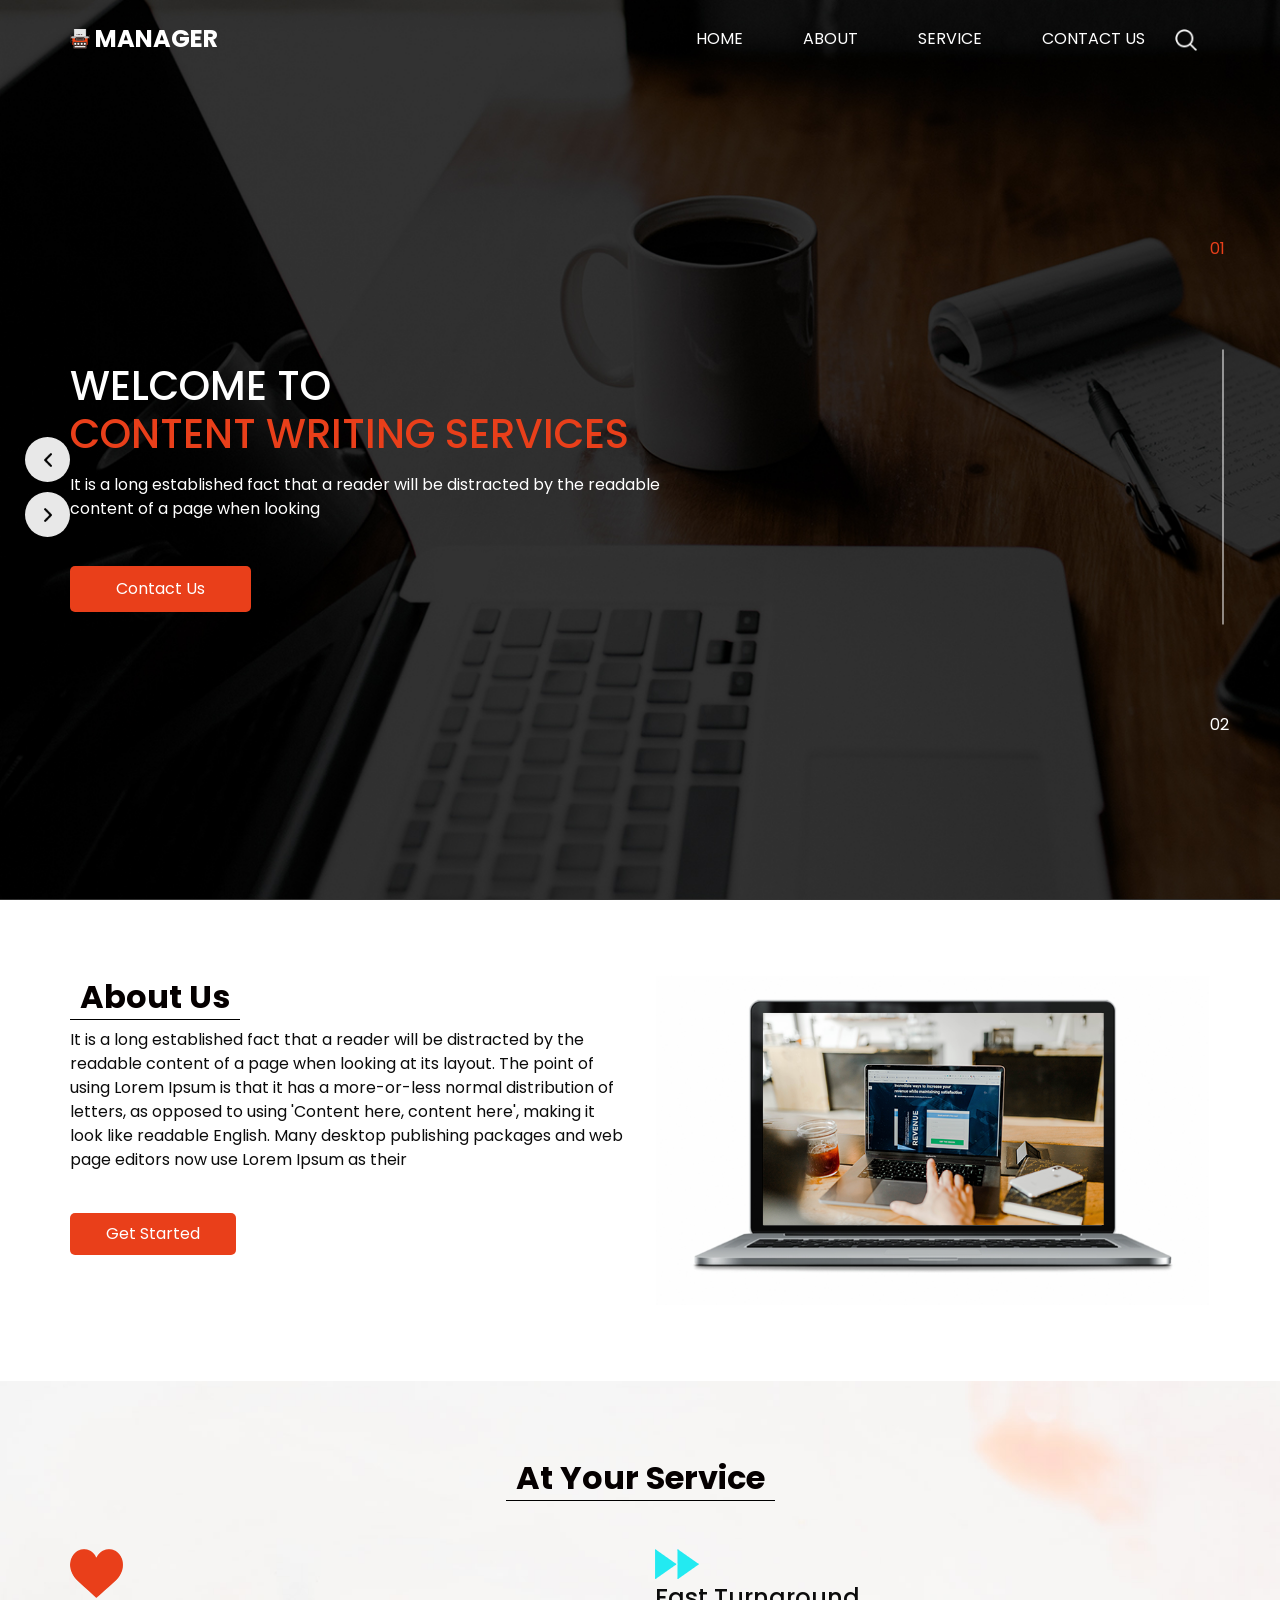
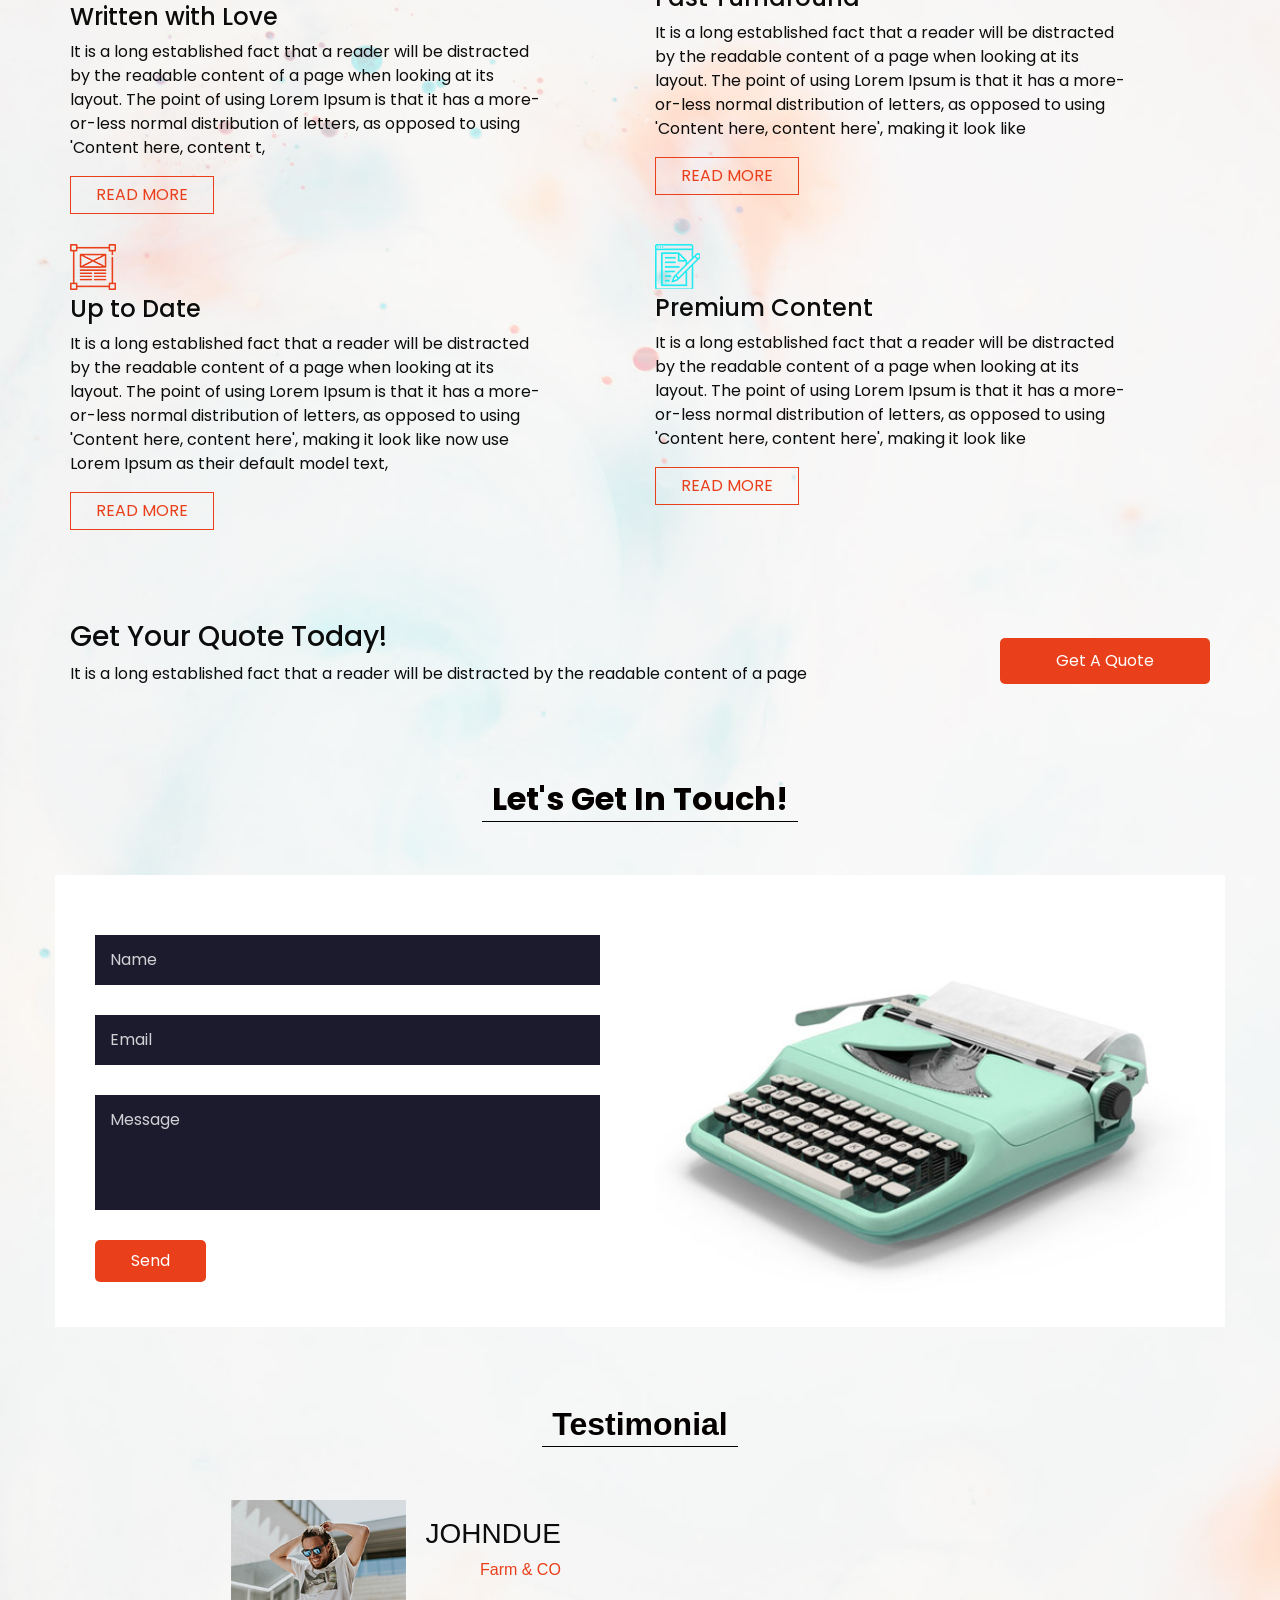
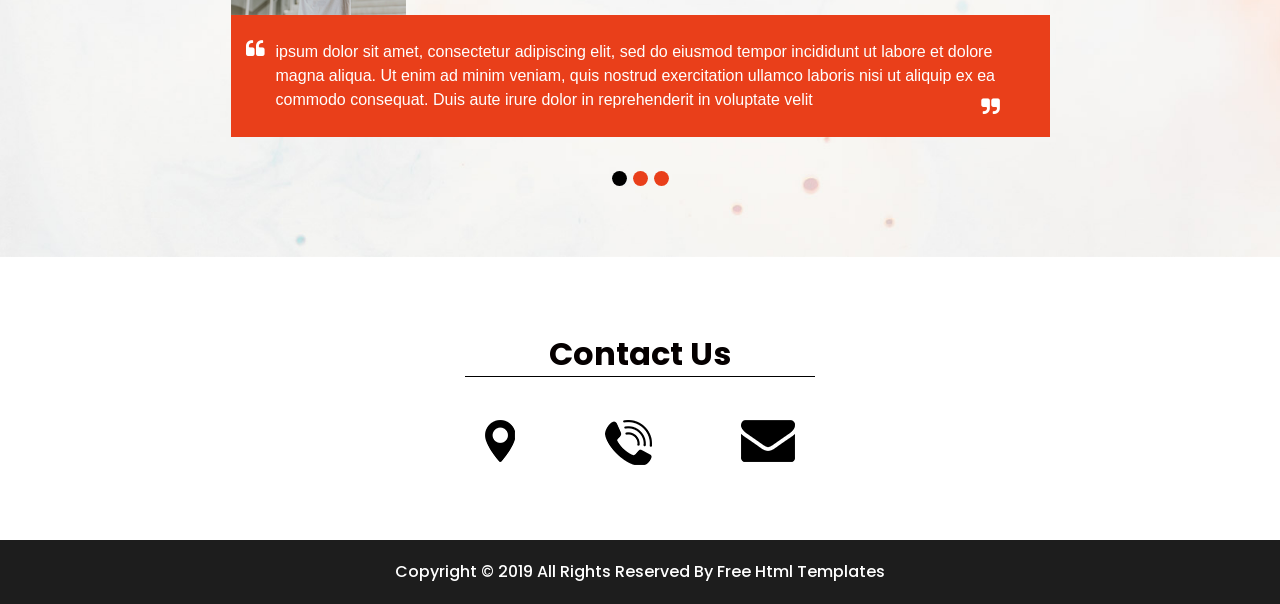
<file: 10.10.11.236_manager/backups/index.html>
<!DOCTYPE html>
<html>

<head>
  <!-- Basic -->
  <meta charset="utf-8" />
  <meta http-equiv="X-UA-Compatible" content="IE=edge" />
  <!-- Mobile Metas -->
  <meta name="viewport" content="width=device-width, initial-scale=1, shrink-to-fit=no" />
  <!-- Site Metas -->
  <meta name="keywords" content="" />
  <meta name="description" content="" />
  <meta name="author" content="" />

  <title>Manager</title>

  <!-- slider stylesheet -->
  <link rel="stylesheet" type="text/css"
    href="https://cdnjs.cloudflare.com/ajax/libs/OwlCarousel2/2.1.3/assets/owl.carousel.min.css" />


  <!-- font wesome stylesheet -->
  <link rel="stylesheet" href="https://maxcdn.bootstrapcdn.com/font-awesome/4.3.0/css/font-awesome.min.css">

  <!-- bootstrap core css -->
  <link rel="stylesheet" type="text/css" href="css/bootstrap.css" />

  <!-- fonts style -->
  <link href="https://fonts.googleapis.com/css?family=Poppins:400,600,700&display=swap" rel="stylesheet">
  <!-- Custom styles for this template -->
  <link href="css/style.css" rel="stylesheet" />
  <!-- responsive style -->
  <link href="css/responsive.css" rel="stylesheet" />
</head>

<body>
  <div class="hero_area">
    <!-- header section strats -->
    <header class="header_section">
      <div class="container">
        <nav class="navbar navbar-expand-lg custom_nav-container pt-3">
          <a class="navbar-brand mr-5" href="index.html">
            <img src="images/logo.png" alt="">
            <span>
              Manager
            </span>
          </a>
          <button class="navbar-toggler" type="button" data-toggle="collapse" data-target="#navbarSupportedContent"
            aria-controls="navbarSupportedContent" aria-expanded="false" aria-label="Toggle navigation">
            <span class="navbar-toggler-icon"></span>
          </button>
          <div class="collapse navbar-collapse" id="navbarSupportedContent">
            <div class="d-flex ml-auto flex-column flex-lg-row align-items-center">
              <ul class="navbar-nav  ">
                <li class="nav-item active">
                  <a class="nav-link" href="index.html">Home <span class="sr-only">(current)</span></a>
                </li>
                <li class="nav-item">
                  <a class="nav-link" href="about.html"> About </a>
                </li>
                <li class="nav-item">
                  <a class="nav-link" href="service.html"> Service </a>
                </li>
                <li class="nav-item">
                  <a class="nav-link" href="contact.html">Contact us</a>
                </li>
              </ul>
              <form class="form-inline">
                <button class="btn  my-2 my-sm-0 nav_search-btn" type="submit"></button>
              </form>
            </div>
          </div>
        </nav>
      </div>
    </header>
    <!-- end header section -->
    <!-- slider section -->
    <section class=" slider_section position-relative">
      <div id="carouselExampleIndicators" class="carousel slide" data-ride="carousel">
        <ol class="carousel-indicators">
          <li data-target="#carouselExampleIndicators" data-slide-to="0" class="active">01</li>
          <li data-target="#carouselExampleIndicators" data-slide-to="1">02</li>
        </ol>
        <div class="carousel-inner">
          <div class="carousel-item active">
            <div class="container">
              <div class="row">
                <div class="col-md-7">
                  <div class="detail-box">
                    <div>
                      <h1>
                        Welcome To <br>
                        <span>
                          Content Writing Services
                        </span>
                      </h1>
                      <p>
                        It is a long established fact that a reader will be distracted by the readable content of a page
                        when looking
                      </p>
                      <div class="btn-box">
                        <a href="" class="btn-1">
                          Contact Us
                        </a>
                      </div>
                    </div>
                  </div>
                </div>
              </div>
            </div>
          </div>
          <div class="carousel-item">
            <div class="container">
              <div class="row">
                <div class="col-md-7">
                  <div class="detail-box">
                    <div>
                      <h1>
                        Welcome To <br>
                        <span>
                          Content Writing Services
                        </span>
                      </h1>
                      <p>
                        It is a long established fact that a reader will be distracted by the readable content of a page
                        when looking
                      </p>
                      <div class="btn-box">
                        <a href="" class="btn-1">
                          Contact Us
                        </a>
                      </div>
                    </div>
                  </div>
                </div>
              </div>
            </div>
          </div>
        </div>
        <div class="custom_carousel-control">
          <a class="carousel-control-prev" href="#carouselExampleIndicators" role="button" data-slide="prev">
            <span class="sr-only">Previous</span>
          </a>
          <a class="carousel-control-next" href="#carouselExampleIndicators" role="button" data-slide="next">
            <span class="sr-only">Next</span>
          </a>
        </div>
      </div>
    </section>
    <!-- end slider section -->
  </div>

  <!-- about section -->

  <section class="about_section layout_padding">
    <div class="container">
      <div class="row">
        <div class="col-md-6">
          <div class="detail-box">
            <div class="heading_container">
              <h2>
                About Us
              </h2>
            </div>
            <p>
              It is a long established fact that a reader will be distracted by the readable content of a page when
              looking at its layout. The point of using Lorem Ipsum is that it has a more-or-less normal distribution of
              letters, as opposed to using 'Content here, content here', making it look like readable English. Many
              desktop publishing packages and web page editors now use Lorem Ipsum as their
            </p>
            <a href="">
              Get Started
            </a>
          </div>
        </div>
        <div class="col-md-6">
          <div class="img-box">
            <img src="images/about-img.png" alt="">
          </div>
        </div>
      </div>
    </div>
  </section>
  <!-- end about section -->
  <div class="body_bg layout_padding">

    <!-- service section -->

    <section class="service_section ">
      <div class="container">
        <div class="heading_container">
          <h2>
            At Your Service
          </h2>
        </div>
      </div>
      <div class="container">
        <div class="row">
          <div class="col-md-6">
            <div class="box">
              <div class="img-box">
                <img src="images/s-1.png" alt="">
              </div>
              <h4>
                Written with Love
              </h4>
              <p>
                It is a long established fact that a reader will be distracted by the readable content of a page when
                looking at its layout. The point of using Lorem Ipsum is that it has a more-or-less normal distribution
                of
                letters, as opposed to using 'Content here, content t,
              </p>
              <a href="">
                Read More
              </a>
            </div>
          </div>
          <div class="col-md-6">
            <div class="box align-items-end align-items-md-start text-right text-md-left">
              <div class="img-box">
                <img src="images/s-2.png" alt="">
              </div>
              <h4>
                Fast Turnaround
              </h4>
              <p>
                It is a long established fact that a reader will be distracted by the readable content of a page when
                looking at its layout. The point of using Lorem Ipsum is that it has a more-or-less normal distribution
                of
                letters, as opposed to using 'Content here, content here', making it look like
              </p>
              <a href="">
                Read More
              </a>
            </div>
          </div>
        </div>
        <div class="row">
          <div class="col-md-6">
            <div class="box">
              <div class="img-box">
                <img src="images/s-3.png" alt="">
              </div>
              <h4>
                Up to Date
              </h4>
              <p>
                It is a long established fact that a reader will be distracted by the readable content of a page when
                looking at its layout. The point of using Lorem Ipsum is that it has a more-or-less normal distribution
                of
                letters, as opposed to using 'Content here, content here', making it look like now use Lorem Ipsum as
                their default model text,
              </p>
              <a href="">
                Read More
              </a>
            </div>
          </div>
          <div class="col-md-6">
            <div class="box align-items-end align-items-md-start text-right text-md-left">
              <div class="img-box">
                <img src="images/s-4.png" alt="">
              </div>
              <h4>
                Premium Content
              </h4>
              <p>
                It is a long established fact that a reader will be distracted by the readable content of a page when
                looking at its layout. The point of using Lorem Ipsum is that it has a more-or-less normal distribution
                of
                letters, as opposed to using 'Content here, content here', making it look like
              </p>
              <a href="">
                Read More
              </a>
            </div>
          </div>
        </div>
      </div>
    </section>

    <!-- end service section -->

    <!-- quote section -->

    <section class="quote_section layout_padding">
      <div class="container">
        <div class="box">
          <div class="detail-box">
            <h3>
              Get Your Quote Today!
            </h3>
            <p>
              It is a long established fact that a reader will be distracted by the readable content of a page
            </p>
          </div>
          <div class="btn-box">
            <a href="">
              Get A Quote
            </a>
          </div>
        </div>
      </div>
    </section>

    <!-- end quote section -->


    <!-- contact section -->

    <section class="contact_section">
      <div class="container">
        <div class="heading_container">
          <h2>
            Let's Get In Touch!
          </h2>
        </div>
      </div>
      <div class="container contact_bg layout_padding2-top">
        <div class="row">
          <div class="col-md-6">
            <div class="contact_form ">
              <form action="">
                <input type="text" placeholder="Name ">
                <input type="email" placeholder="Email">
                <input type="text" placeholder="Message" class="message_input">
                <button>
                  Send
                </button>
              </form>
            </div>
          </div>
          <div class="col-md-6">
            <div class="img-box">
              <img src="images/contact-img.jpg" alt="">
            </div>
          </div>
        </div>
      </div>
    </section>

    <!-- end contact section -->

    <!-- client section -->

    <section class="client_section layout_padding-top">
      <div class="d-flex justify-content-center">
        <div class="heading_container">
          <h2>
            Testimonial
          </h2>
        </div>
      </div>
      <div class="container layout_padding2">
        <div id="carouselExample2Indicators" class="carousel slide" data-ride="carousel">
          <ol class="carousel-indicators">
            <li data-target="#carouselExample2Indicators" data-slide-to="0" class="active"></li>
            <li data-target="#carouselExample2Indicators" data-slide-to="1"></li>
            <li data-target="#carouselExample2Indicators" data-slide-to="2"></li>
          </ol>
          <div class="carousel-inner">
            <div class="carousel-item ">
              <div class="client_container">
                <div class="client-id">
                  <div class="img-box">
                    <img src="images/client.jpg" alt="">
                  </div>
                  <div class="client_name">
                    <div>
                      <h3>
                        Johndue
                      </h3>
                      <p>
                        Farm & CO
                      </p>
                    </div>
                  </div>
                </div>
                <div class="client_detail">
                  <div class="client_text">
                    <blockquote>
                      <p>
                        ipsum dolor sit amet, consectetur adipiscing elit, sed do eiusmod tempor incididunt ut labore et
                        dolore magna aliqua. Ut enim ad minim veniam, quis nostrud exercitation ullamco laboris nisi ut
                        aliquip ex ea commodo consequat. Duis aute irure dolor in reprehenderit in voluptate velit
                      </p>
                    </blockquote>
                  </div>
                </div>
              </div>
            </div>
            <div class="carousel-item active">
              <div class="client_container">
                <div class="client-id">
                  <div class="img-box">
                    <img src="images/client.jpg" alt="">
                  </div>
                  <div class="client_name">
                    <div>
                      <h3>
                        Johndue
                      </h3>
                      <p>
                        Farm & CO
                      </p>
                    </div>
                  </div>
                </div>
                <div class="client_detail">
                  <div class="client_text">
                    <blockquote>
                      <p>
                        ipsum dolor sit amet, consectetur adipiscing elit, sed do eiusmod tempor incididunt ut labore et
                        dolore magna aliqua. Ut enim ad minim veniam, quis nostrud exercitation ullamco laboris nisi ut
                        aliquip ex ea commodo consequat. Duis aute irure dolor in reprehenderit in voluptate velit
                      </p>
                    </blockquote>
                  </div>
                </div>
              </div>
            </div>
            <div class="carousel-item ">
              <div class="client_container">
                <div class="client-id">
                  <div class="img-box">
                    <img src="images/client.jpg" alt="">
                  </div>
                  <div class="client_name">
                    <div>
                      <h3>
                        Johndue
                      </h3>
                      <p>
                        Farm & CO
                      </p>
                    </div>
                  </div>
                </div>
                <div class="client_detail">
                  <div class="client_text">
                    <blockquote>
                      <p>
                        ipsum dolor sit amet, consectetur adipiscing elit, sed do eiusmod tempor incididunt ut labore et
                        dolore magna aliqua. Ut enim ad minim veniam, quis nostrud exercitation ullamco laboris nisi ut
                        aliquip ex ea commodo consequat. Duis aute irure dolor in reprehenderit in voluptate velit
                      </p>
                    </blockquote>
                  </div>
                </div>
              </div>
            </div>
          </div>
        </div>

      </div>
    </section>


    <!-- end client section -->

  </div>
  <!-- info section -->

  <section class="info_section layout_padding">
    <div class="footer_contact">
      <div class="heading_container">
        <h2>
          Contact Us
        </h2>
      </div>
      <div class="box">
        <a href="" class="img-box">
          <img src="images/location.png" alt="" class="img-1">
          <img src="images/location-o.png" alt="" class="img-2">
        </a>
        <a href="" class="img-box">
          <img src="images/call.png" alt="" class="img-1">
          <img src="images/call-o.png" alt="" class="img-2">
        </a>
        <a href="" class="img-box">
          <img src="images/envelope.png" alt="" class="img-1">
          <img src="images/envelope-o.png" alt="" class="img-2">
        </a>
      </div>
    </div>


  </section>


  <!-- end info section -->

  <!-- footer section -->
  <section class="container-fluid footer_section">
    <p>
      Copyright &copy; 2019 All Rights Reserved By
      <a href="https://html.design/">Free Html Templates</a>
    </p>
  </section>
  <!-- footer section -->

  <script type="text/javascript" src="js/jquery-3.4.1.min.js"></script>
  <script type="text/javascript" src="js/bootstrap.js"></script>

</body>

</html>
</file>
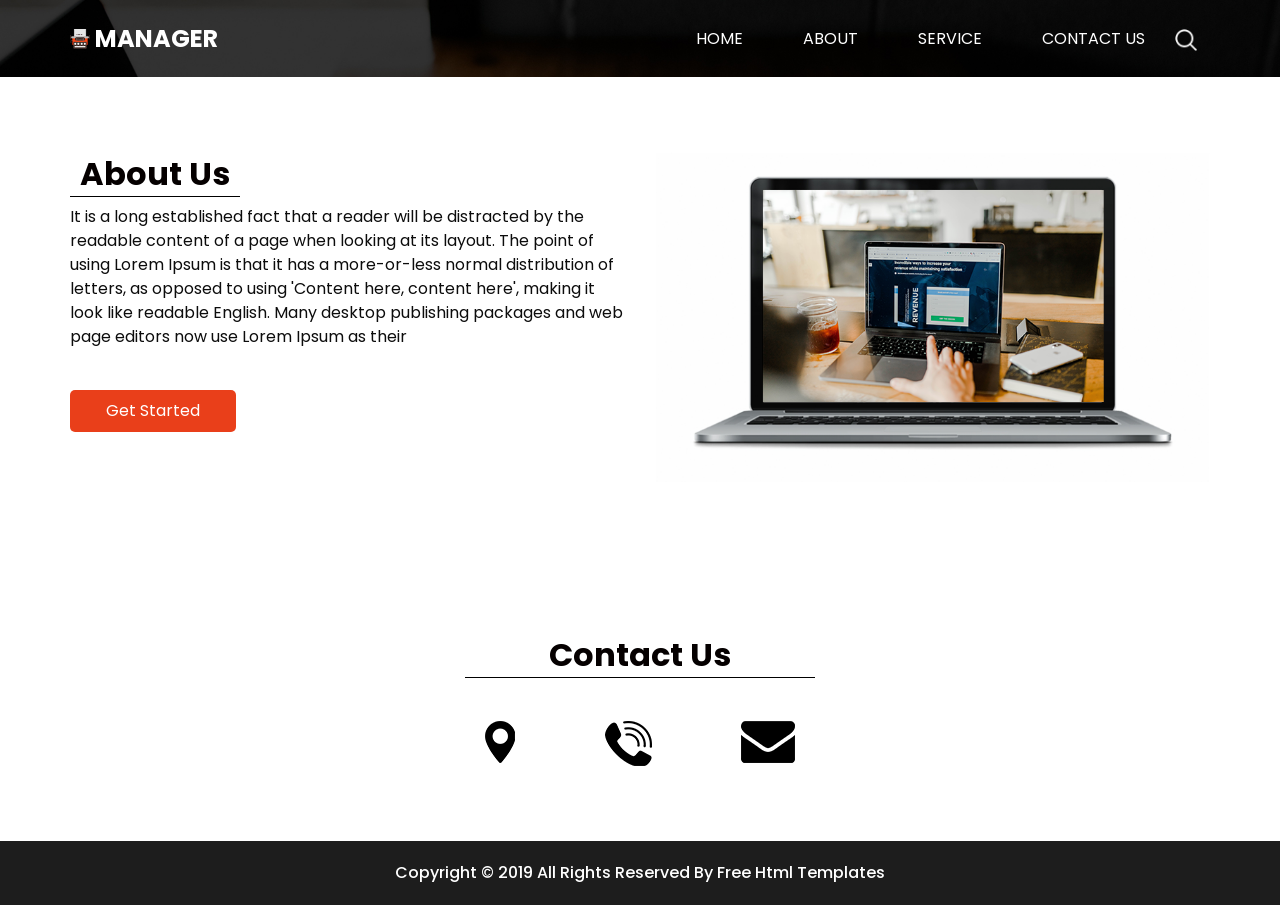
<file: 10.10.11.236_manager/backups/about.html>
<!DOCTYPE html>
<html>

<head>
  <!-- Basic -->
  <meta charset="utf-8" />
  <meta http-equiv="X-UA-Compatible" content="IE=edge" />
  <!-- Mobile Metas -->
  <meta name="viewport" content="width=device-width, initial-scale=1, shrink-to-fit=no" />
  <!-- Site Metas -->
  <meta name="keywords" content="" />
  <meta name="description" content="" />
  <meta name="author" content="" />

  <title>Manager</title>

  <!-- slider stylesheet -->
  <link rel="stylesheet" type="text/css"
    href="https://cdnjs.cloudflare.com/ajax/libs/OwlCarousel2/2.1.3/assets/owl.carousel.min.css" />


  <!-- font wesome stylesheet -->
  <link rel="stylesheet" href="https://maxcdn.bootstrapcdn.com/font-awesome/4.3.0/css/font-awesome.min.css">

  <!-- bootstrap core css -->
  <link rel="stylesheet" type="text/css" href="css/bootstrap.css" />

  <!-- fonts style -->
  <link href="https://fonts.googleapis.com/css?family=Poppins:400,600,700&display=swap" rel="stylesheet">
  <!-- Custom styles for this template -->
  <link href="css/style.css" rel="stylesheet" />
  <!-- responsive style -->
  <link href="css/responsive.css" rel="stylesheet" />
</head>

<body class="sub_page">
  <div class="hero_area">
    <!-- header section strats -->
    <header class="header_section">
      <div class="container">
        <nav class="navbar navbar-expand-lg custom_nav-container pt-3">
          <a class="navbar-brand mr-5" href="index.html">
            <img src="images/logo.png" alt="">
            <span>
              Manager
            </span>
          </a>
          <button class="navbar-toggler" type="button" data-toggle="collapse" data-target="#navbarSupportedContent"
            aria-controls="navbarSupportedContent" aria-expanded="false" aria-label="Toggle navigation">
            <span class="navbar-toggler-icon"></span>
          </button>
          <div class="collapse navbar-collapse" id="navbarSupportedContent">
            <div class="d-flex ml-auto flex-column flex-lg-row align-items-center">
              <ul class="navbar-nav  ">
                <li class="nav-item ">
                  <a class="nav-link" href="index.html">Home <span class="sr-only">(current)</span></a>
                </li>
                <li class="nav-item active">
                  <a class="nav-link" href="about.html"> About </a>
                </li>
                <li class="nav-item">
                  <a class="nav-link" href="service.html"> Service </a>
                </li>
                <li class="nav-item">
                  <a class="nav-link" href="contact.html">Contact us</a>
                </li>
              </ul>
              <form class="form-inline">
                <button class="btn  my-2 my-sm-0 nav_search-btn" type="submit"></button>
              </form>
            </div>
          </div>
        </nav>
      </div>
    </header>
    <!-- end header section -->
  </div>

  <!-- about section -->

  <section class="about_section layout_padding">
    <div class="container">
      <div class="row">
        <div class="col-md-6">
          <div class="detail-box">
            <div class="heading_container">
              <h2>
                About Us
              </h2>
            </div>
            <p>
              It is a long established fact that a reader will be distracted by the readable content of a page when
              looking at its layout. The point of using Lorem Ipsum is that it has a more-or-less normal distribution of
              letters, as opposed to using 'Content here, content here', making it look like readable English. Many
              desktop publishing packages and web page editors now use Lorem Ipsum as their
            </p>
            <a href="">
              Get Started
            </a>
          </div>
        </div>
        <div class="col-md-6">
          <div class="img-box">
            <img src="images/about-img.png" alt="">
          </div>
        </div>
      </div>
    </div>
  </section>
  <!-- end about section -->

  <!-- info section -->

  <section class="info_section layout_padding">
    <div class="footer_contact">
      <div class="heading_container">
        <h2>
          Contact Us
        </h2>
      </div>
      <div class="box">
        <a href="" class="img-box">
          <img src="images/location.png" alt="" class="img-1">
          <img src="images/location-o.png" alt="" class="img-2">
        </a>
        <a href="" class="img-box">
          <img src="images/call.png" alt="" class="img-1">
          <img src="images/call-o.png" alt="" class="img-2">
        </a>
        <a href="" class="img-box">
          <img src="images/envelope.png" alt="" class="img-1">
          <img src="images/envelope-o.png" alt="" class="img-2">
        </a>
      </div>
    </div>


  </section>


  <!-- end info section -->

  <!-- footer section -->
  <section class="container-fluid footer_section">
    <p>
      Copyright &copy; 2019 All Rights Reserved By
      <a href="https://html.design/">Free Html Templates</a>
    </p>
  </section>
  <!-- footer section -->

  <script type="text/javascript" src="js/jquery-3.4.1.min.js"></script>
  <script type="text/javascript" src="js/bootstrap.js"></script>

</body>

</html>
</file>
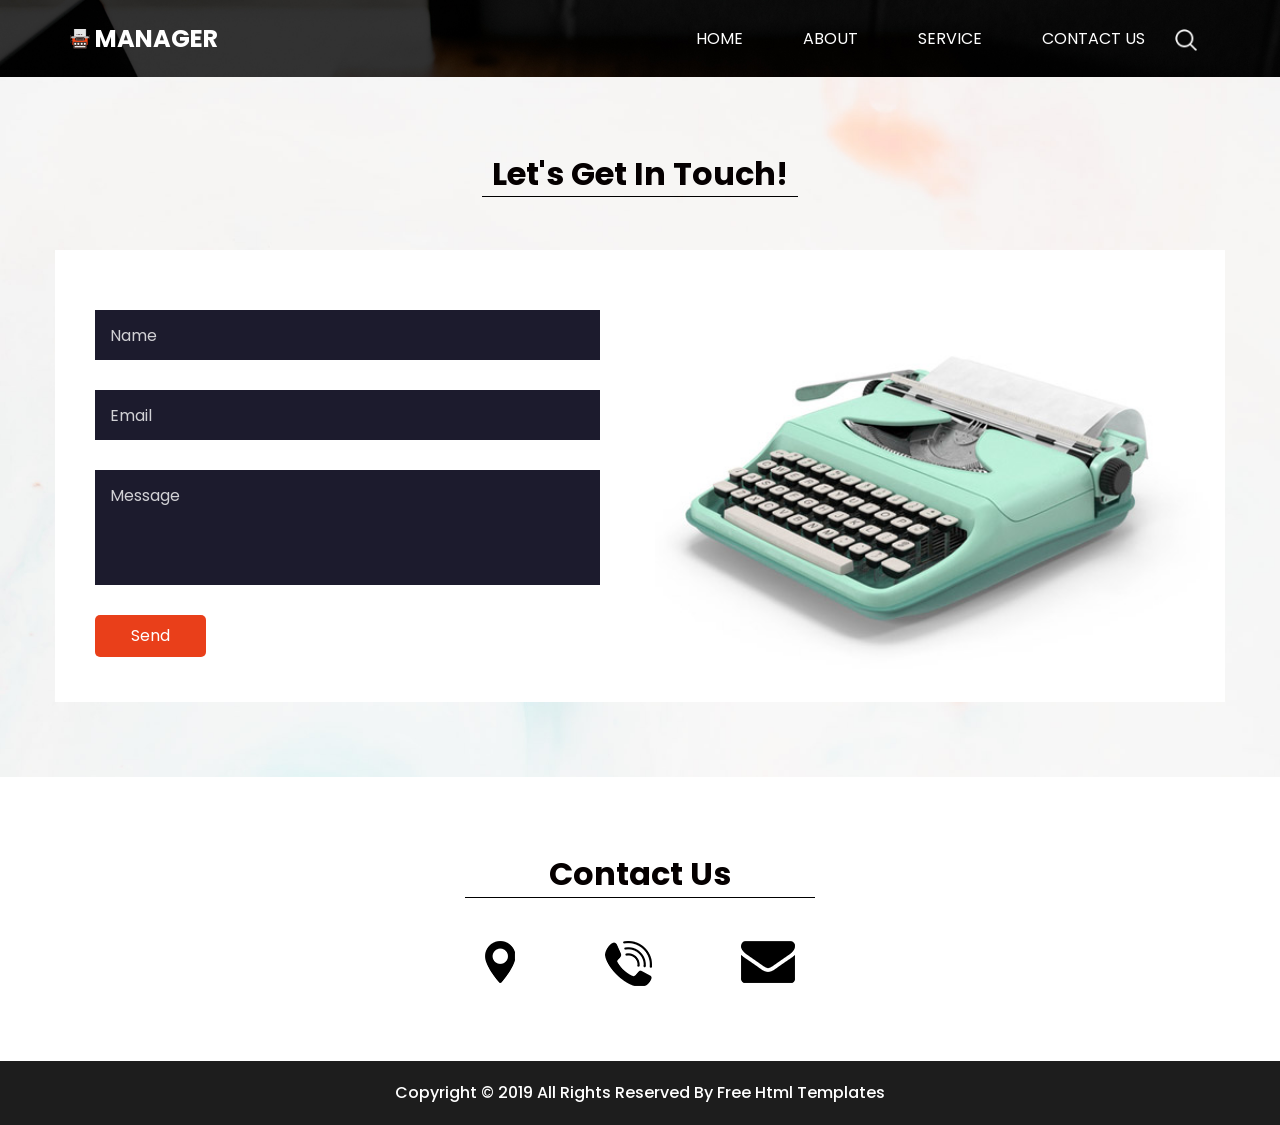
<file: 10.10.11.236_manager/backups/contact.html>
<!DOCTYPE html>
<html>

<head>
  <!-- Basic -->
  <meta charset="utf-8" />
  <meta http-equiv="X-UA-Compatible" content="IE=edge" />
  <!-- Mobile Metas -->
  <meta name="viewport" content="width=device-width, initial-scale=1, shrink-to-fit=no" />
  <!-- Site Metas -->
  <meta name="keywords" content="" />
  <meta name="description" content="" />
  <meta name="author" content="" />

  <title>Manager</title>

  <!-- slider stylesheet -->
  <link rel="stylesheet" type="text/css"
    href="https://cdnjs.cloudflare.com/ajax/libs/OwlCarousel2/2.1.3/assets/owl.carousel.min.css" />


  <!-- font wesome stylesheet -->
  <link rel="stylesheet" href="https://maxcdn.bootstrapcdn.com/font-awesome/4.3.0/css/font-awesome.min.css">

  <!-- bootstrap core css -->
  <link rel="stylesheet" type="text/css" href="css/bootstrap.css" />

  <!-- fonts style -->
  <link href="https://fonts.googleapis.com/css?family=Poppins:400,600,700&display=swap" rel="stylesheet">
  <!-- Custom styles for this template -->
  <link href="css/style.css" rel="stylesheet" />
  <!-- responsive style -->
  <link href="css/responsive.css" rel="stylesheet" />
</head>

<body class="sub_page">
  <div class="hero_area">
    <!-- header section strats -->
    <header class="header_section">
      <div class="container">
        <nav class="navbar navbar-expand-lg custom_nav-container pt-3">
          <a class="navbar-brand mr-5" href="index.html">
            <img src="images/logo.png" alt="">
            <span>
              Manager
            </span>
          </a>
          <button class="navbar-toggler" type="button" data-toggle="collapse" data-target="#navbarSupportedContent"
            aria-controls="navbarSupportedContent" aria-expanded="false" aria-label="Toggle navigation">
            <span class="navbar-toggler-icon"></span>
          </button>
          <div class="collapse navbar-collapse" id="navbarSupportedContent">
            <div class="d-flex ml-auto flex-column flex-lg-row align-items-center">
              <ul class="navbar-nav  ">
                <li class="nav-item ">
                  <a class="nav-link" href="index.html">Home <span class="sr-only">(current)</span></a>
                </li>
                <li class="nav-item">
                  <a class="nav-link" href="about.html"> About </a>
                </li>
                <li class="nav-item">
                  <a class="nav-link" href="service.html"> Service </a>
                </li>
                <li class="nav-item active">
                  <a class="nav-link" href="contact.html">Contact us</a>
                </li>
              </ul>
              <form class="form-inline">
                <button class="btn  my-2 my-sm-0 nav_search-btn" type="submit"></button>
              </form>
            </div>
          </div>
        </nav>
      </div>
    </header>
    <!-- end header section -->

  </div>


  <div class="body_bg layout_padding">


    <!-- contact section -->

    <section class="contact_section">
      <div class="container">
        <div class="heading_container">
          <h2>
            Let's Get In Touch!
          </h2>
        </div>
      </div>
      <div class="container contact_bg layout_padding2-top">
        <div class="row">
          <div class="col-md-6">
            <div class="contact_form ">
              <form action="">
                <input type="text" placeholder="Name ">
                <input type="email" placeholder="Email">
                <input type="text" placeholder="Message" class="message_input">
                <button>
                  Send
                </button>
              </form>
            </div>
          </div>
          <div class="col-md-6">
            <div class="img-box">
              <img src="images/contact-img.jpg" alt="">
            </div>
          </div>
        </div>
      </div>
    </section>

    <!-- end contact section -->

  </div>
  <!-- info section -->

  <section class="info_section layout_padding">
    <div class="footer_contact">
      <div class="heading_container">
        <h2>
          Contact Us
        </h2>
      </div>
      <div class="box">
        <a href="" class="img-box">
          <img src="images/location.png" alt="" class="img-1">
          <img src="images/location-o.png" alt="" class="img-2">
        </a>
        <a href="" class="img-box">
          <img src="images/call.png" alt="" class="img-1">
          <img src="images/call-o.png" alt="" class="img-2">
        </a>
        <a href="" class="img-box">
          <img src="images/envelope.png" alt="" class="img-1">
          <img src="images/envelope-o.png" alt="" class="img-2">
        </a>
      </div>
    </div>


  </section>


  <!-- end info section -->

  <!-- footer section -->
  <section class="container-fluid footer_section">
    <p>
      Copyright &copy; 2019 All Rights Reserved By
      <a href="https://html.design/">Free Html Templates</a>
    </p>
  </section>
  <!-- footer section -->

  <script type="text/javascript" src="js/jquery-3.4.1.min.js"></script>
  <script type="text/javascript" src="js/bootstrap.js"></script>

</body>

</html>
</file>
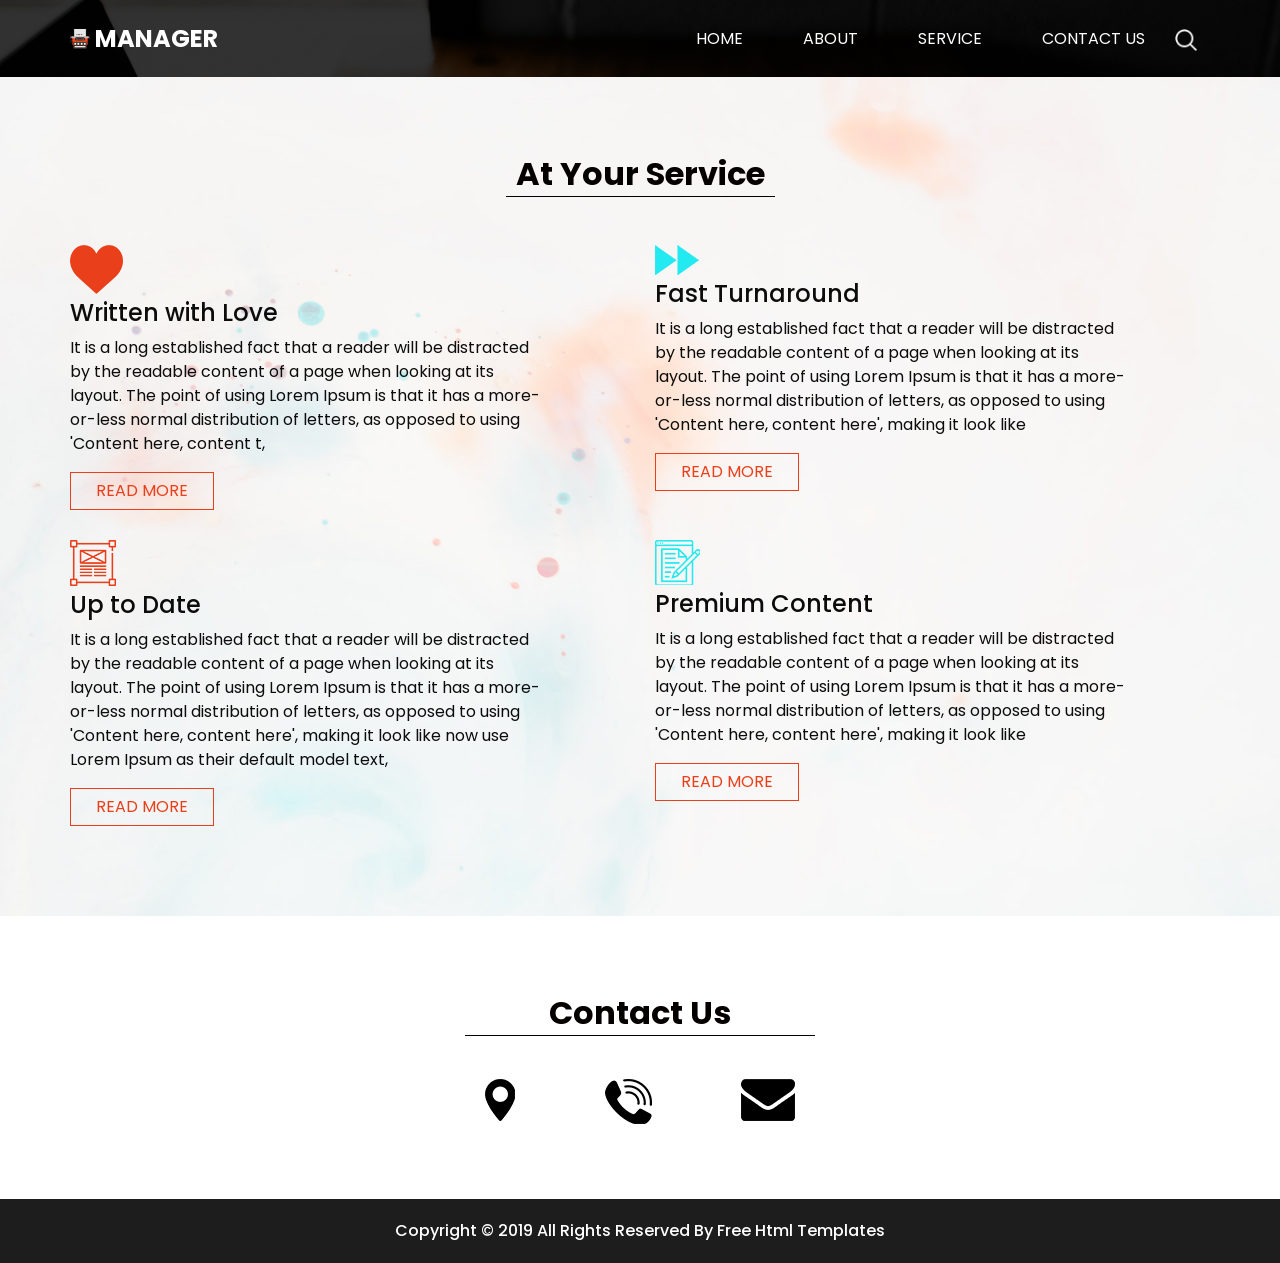
<file: 10.10.11.236_manager/backups/service.html>
<!DOCTYPE html>
<html>

<head>
  <!-- Basic -->
  <meta charset="utf-8" />
  <meta http-equiv="X-UA-Compatible" content="IE=edge" />
  <!-- Mobile Metas -->
  <meta name="viewport" content="width=device-width, initial-scale=1, shrink-to-fit=no" />
  <!-- Site Metas -->
  <meta name="keywords" content="" />
  <meta name="description" content="" />
  <meta name="author" content="" />

  <title>Manager</title>

  <!-- slider stylesheet -->
  <link rel="stylesheet" type="text/css"
    href="https://cdnjs.cloudflare.com/ajax/libs/OwlCarousel2/2.1.3/assets/owl.carousel.min.css" />


  <!-- font wesome stylesheet -->
  <link rel="stylesheet" href="https://maxcdn.bootstrapcdn.com/font-awesome/4.3.0/css/font-awesome.min.css">

  <!-- bootstrap core css -->
  <link rel="stylesheet" type="text/css" href="css/bootstrap.css" />

  <!-- fonts style -->
  <link href="https://fonts.googleapis.com/css?family=Poppins:400,600,700&display=swap" rel="stylesheet">
  <!-- Custom styles for this template -->
  <link href="css/style.css" rel="stylesheet" />
  <!-- responsive style -->
  <link href="css/responsive.css" rel="stylesheet" />
</head>

<body class="sub_page">
  <div class="hero_area">
    <!-- header section strats -->
    <header class="header_section">
      <div class="container">
        <nav class="navbar navbar-expand-lg custom_nav-container pt-3">
          <a class="navbar-brand mr-5" href="index.html">
            <img src="images/logo.png" alt="">
            <span>
              Manager
            </span>
          </a>
          <button class="navbar-toggler" type="button" data-toggle="collapse" data-target="#navbarSupportedContent"
            aria-controls="navbarSupportedContent" aria-expanded="false" aria-label="Toggle navigation">
            <span class="navbar-toggler-icon"></span>
          </button>
          <div class="collapse navbar-collapse" id="navbarSupportedContent">
            <div class="d-flex ml-auto flex-column flex-lg-row align-items-center">
              <ul class="navbar-nav  ">
                <li class="nav-item ">
                  <a class="nav-link" href="index.html">Home <span class="sr-only">(current)</span></a>
                </li>
                <li class="nav-item">
                  <a class="nav-link" href="about.html"> About </a>
                </li>
                <li class="nav-item active">
                  <a class="nav-link" href="service.html"> Service </a>
                </li>
                <li class="nav-item">
                  <a class="nav-link" href="contact.html">Contact us</a>
                </li>
              </ul>
              <form class="form-inline">
                <button class="btn  my-2 my-sm-0 nav_search-btn" type="submit"></button>
              </form>
            </div>
          </div>
        </nav>
      </div>
    </header>
    <!-- end header section -->
  </div>

  <div class="body_bg layout_padding">

    <!-- service section -->

    <section class="service_section ">
      <div class="container">
        <div class="heading_container">
          <h2>
            At Your Service
          </h2>
        </div>
      </div>
      <div class="container">
        <div class="row">
          <div class="col-md-6">
            <div class="box">
              <div class="img-box">
                <img src="images/s-1.png" alt="">
              </div>
              <h4>
                Written with Love
              </h4>
              <p>
                It is a long established fact that a reader will be distracted by the readable content of a page when
                looking at its layout. The point of using Lorem Ipsum is that it has a more-or-less normal distribution
                of
                letters, as opposed to using 'Content here, content t,
              </p>
              <a href="">
                Read More
              </a>
            </div>
          </div>
          <div class="col-md-6">
            <div class="box align-items-end align-items-md-start text-right text-md-left">
              <div class="img-box">
                <img src="images/s-2.png" alt="">
              </div>
              <h4>
                Fast Turnaround
              </h4>
              <p>
                It is a long established fact that a reader will be distracted by the readable content of a page when
                looking at its layout. The point of using Lorem Ipsum is that it has a more-or-less normal distribution
                of
                letters, as opposed to using 'Content here, content here', making it look like
              </p>
              <a href="">
                Read More
              </a>
            </div>
          </div>
        </div>
        <div class="row">
          <div class="col-md-6">
            <div class="box">
              <div class="img-box">
                <img src="images/s-3.png" alt="">
              </div>
              <h4>
                Up to Date
              </h4>
              <p>
                It is a long established fact that a reader will be distracted by the readable content of a page when
                looking at its layout. The point of using Lorem Ipsum is that it has a more-or-less normal distribution
                of
                letters, as opposed to using 'Content here, content here', making it look like now use Lorem Ipsum as
                their default model text,
              </p>
              <a href="">
                Read More
              </a>
            </div>
          </div>
          <div class="col-md-6">
            <div class="box align-items-end align-items-md-start text-right text-md-left">
              <div class="img-box">
                <img src="images/s-4.png" alt="">
              </div>
              <h4>
                Premium Content
              </h4>
              <p>
                It is a long established fact that a reader will be distracted by the readable content of a page when
                looking at its layout. The point of using Lorem Ipsum is that it has a more-or-less normal distribution
                of
                letters, as opposed to using 'Content here, content here', making it look like
              </p>
              <a href="">
                Read More
              </a>
            </div>
          </div>
        </div>
      </div>
    </section>

    <!-- end service section -->

  </div>
  <!-- info section -->

  <section class="info_section layout_padding">
    <div class="footer_contact">
      <div class="heading_container">
        <h2>
          Contact Us
        </h2>
      </div>
      <div class="box">
        <a href="" class="img-box">
          <img src="images/location.png" alt="" class="img-1">
          <img src="images/location-o.png" alt="" class="img-2">
        </a>
        <a href="" class="img-box">
          <img src="images/call.png" alt="" class="img-1">
          <img src="images/call-o.png" alt="" class="img-2">
        </a>
        <a href="" class="img-box">
          <img src="images/envelope.png" alt="" class="img-1">
          <img src="images/envelope-o.png" alt="" class="img-2">
        </a>
      </div>
    </div>


  </section>


  <!-- end info section -->

  <!-- footer section -->
  <section class="container-fluid footer_section">
    <p>
      Copyright &copy; 2019 All Rights Reserved By
      <a href="https://html.design/">Free Html Templates</a>
    </p>
  </section>
  <!-- footer section -->

  <script type="text/javascript" src="js/jquery-3.4.1.min.js"></script>
  <script type="text/javascript" src="js/bootstrap.js"></script>

</body>

</html>
</file>
<file: 10.10.11.236_manager/backups/css/style.css>
body {
  font-family: 'Poppins', sans-serif;
  color: #0c0c0c;
  background-color: #ffffff;
}

.layout_padding {
  padding: 75px 0;
}

.layout_padding2 {
  padding: 45px 0;
}

.layout_padding2-top {
  padding-top: 45px;
}

.layout_padding2-bottom {
  padding-bottom: 45px;
}

.layout_padding-top {
  padding-top: 75px;
}

.layout_padding-bottom {
  padding-bottom: 75px;
}

.heading_container {
  display: -webkit-box;
  display: -ms-flexbox;
  display: flex;
}

.heading_container h2 {
  font-weight: bold;
  color: #050000;
  padding: 3px 10px;
  border-bottom: 1px solid #000000;
}

/*header section*/
.hero_area {
  height: 100vh;
  background-image: url(../images/hero-bg.jpg);
  background-size: cover;
}

.sub_page .hero_area {
  height: auto;
}

.header_section .container-fluid {
  padding-right: 25px;
  padding-left: 25px;
}

.header_section .nav_container {
  margin: 0 auto;
}

.custom_nav-container.navbar-expand-lg .navbar-nav .nav-item .nav-link {
  padding: 10px 30px;
  color: #ffffff;
  text-align: center;
  text-transform: uppercase;
}

a,
a:hover,
a:focus {
  text-decoration: none;
}

a:hover,
a:focus {
  color: initial;
}

.btn,
.btn:focus {
  outline: none !important;
  -webkit-box-shadow: none;
          box-shadow: none;
}

.custom_nav-container .nav_search-btn {
  background-image: url(../images/search-icon.png);
  background-size: 22px;
  background-repeat: no-repeat;
  background-position-y: 7px;
  width: 35px;
  height: 35px;
  padding: 0;
  border: none;
}

.navbar-brand {
  display: -webkit-box;
  display: -ms-flexbox;
  display: flex;
  -webkit-box-align: center;
      -ms-flex-align: center;
          align-items: center;
}

.navbar-brand img {
  width: 20px;
  margin-right: 5px;
}

.navbar-brand span {
  font-size: 24px;
  font-weight: 700;
  color: #ffffff;
  text-transform: uppercase;
}

.custom_nav-container {
  z-index: 99999;
  padding: 15px 0;
}

.custom_nav-container .navbar-toggler {
  outline: none;
}

.custom_nav-container .navbar-toggler .navbar-toggler-icon {
  background-image: url(../images/menu.png);
  background-size: 55px;
}

/*end header section*/
/* slider section */
.slider_section {
  height: calc(100% - 80px);
  display: -webkit-box;
  display: -ms-flexbox;
  display: flex;
  -webkit-box-align: center;
      -ms-flex-align: center;
          align-items: center;
}

.slider_section .detail-box {
  color: #ffffff;
}

.slider_section .detail-box h1 {
  text-transform: uppercase;
}

.slider_section .detail-box h1 span {
  color: #e93f1a;
}

.slider_section .detail-box p {
  margin-top: 15px;
}

.slider_section .detail-box .btn-box {
  margin-top: 45px;
}

.slider_section .detail-box .btn-box a {
  display: inline-block;
  padding: 10px 45px;
  background-color: #e93f1a;
  color: #ffffff;
  -webkit-transition: all 0.3s;
  transition: all 0.3s;
  border: 1px solid transparent;
  border-radius: 5px;
}

.slider_section .detail-box .btn-box a:hover {
  background-color: transparent;
  border-color: #e93f1a;
  color: #e93f1a;
}

.slider_section #carouselExampleIndicators {
  width: 100%;
}

.slider_section .carousel-indicators {
  -webkit-box-orient: vertical;
  -webkit-box-direction: normal;
      -ms-flex-direction: column;
          flex-direction: column;
  color: #ffffff;
  -webkit-box-pack: justify;
      -ms-flex-pack: justify;
          justify-content: space-between;
  left: initial;
  width: 25px;
  height: 200%;
  margin: 0;
  bottom: 50%;
  right: 45px;
  -webkit-transform: translateY(50%);
          transform: translateY(50%);
}

.slider_section .carousel-indicators::before {
  content: "";
  position: absolute;
  top: 50%;
  left: 50%;
  width: 1px;
  height: 55%;
  background-color: #ffffff;
  -webkit-transform: translate(-50%, -50%);
          transform: translate(-50%, -50%);
}

.slider_section .carousel-indicators span {
  margin: 0 2px;
}

.slider_section .carousel-indicators li {
  text-indent: unset;
  margin: 0;
  border: none;
  opacity: 1;
  background-color: transparent;
  width: auto;
  height: auto;
}

.slider_section .carousel-indicators li.active {
  color: #e93f1a;
}

.slider_section .custom_carousel-control {
  position: absolute;
  top: 50%;
  left: 25px;
  width: 105px;
  -webkit-transform: translateY(-50%);
          transform: translateY(-50%);
}

.slider_section .custom_carousel-control .carousel-control-prev,
.slider_section .custom_carousel-control .carousel-control-next {
  margin: 10px 0;
  position: relative;
  width: 45px;
  height: 45px;
  border: none;
  opacity: 1;
  background-repeat: no-repeat;
  background-size: 8px;
  background-position: center;
  background-color: #e8e8e8;
  border-radius: 100%;
}

.slider_section .custom_carousel-control .carousel-control-prev:hover,
.slider_section .custom_carousel-control .carousel-control-next:hover {
  background-color: #e93f1a;
}

.slider_section .custom_carousel-control .carousel-control-prev {
  background-image: url(../images/prev.png);
}

.slider_section .custom_carousel-control .carousel-control-prev:hover {
  background-image: url(../images/prev-white.png);
}

.slider_section .custom_carousel-control .carousel-control-next {
  background-image: url(../images/next.png);
}

.slider_section .custom_carousel-control .carousel-control-next:hover {
  background-image: url(../images/next-white.png);
}

/* end slider section */
.about_section .img-box img {
  width: 100%;
}

.about_section .detail-box a {
  display: inline-block;
  padding: 8px 35px;
  background-color: #e93f1a;
  color: #ffffff;
  -webkit-transition: all 0.3s;
  transition: all 0.3s;
  border: 1px solid transparent;
  border-radius: 5px;
  margin-top: 25px;
}

.about_section .detail-box a:hover {
  background-color: transparent;
  border-color: #e93f1a;
  color: #e93f1a;
}

.body_bg {
  background-image: url(../images/body_bg.jpg);
  background-size: cover;
}

.service_section .heading_container {
  -webkit-box-pack: center;
      -ms-flex-pack: center;
          justify-content: center;
  margin-bottom: 25px;
}

.service_section .box {
  display: -webkit-box;
  display: -ms-flexbox;
  display: flex;
  -webkit-box-orient: vertical;
  -webkit-box-direction: normal;
      -ms-flex-direction: column;
          flex-direction: column;
  -webkit-box-align: start;
      -ms-flex-align: start;
          align-items: flex-start;
  margin: 15px 0;
  width: 85%;
}

.service_section .box h4 {
  margin-top: 5px;
}

.service_section .box a {
  padding: 6px 25px;
  border: 1px solid #e93f1a;
  color: #e93f1a;
  text-transform: uppercase;
}

.quote_section .box {
  display: -webkit-box;
  display: -ms-flexbox;
  display: flex;
  -webkit-box-pack: justify;
      -ms-flex-pack: justify;
          justify-content: space-between;
  -webkit-box-align: center;
      -ms-flex-align: center;
          align-items: center;
}

.quote_section .box .btn-box a {
  display: inline-block;
  padding: 10px 55px;
  background-color: #e93f1a;
  color: #ffffff;
  -webkit-transition: all 0.3s;
  transition: all 0.3s;
  border: 1px solid transparent;
  border-radius: 5px;
}

.quote_section .box .btn-box a:hover {
  background-color: transparent;
  border-color: #e93f1a;
  color: #e93f1a;
}

.contact_section .contact_bg {
  background-color: #ffffff;
}

.contact_section .heading_container {
  -webkit-box-pack: center;
      -ms-flex-pack: center;
          justify-content: center;
  margin-bottom: 45px;
}

.contact_section .contact_form {
  padding-left: 25px;
  padding-right: 25px;
}

.contact_section .contact_form .top_input {
  display: -webkit-box;
  display: -ms-flexbox;
  display: flex;
  -webkit-box-pack: justify;
      -ms-flex-pack: justify;
          justify-content: space-between;
}

.contact_section .contact_form .top_input input {
  width: 48%;
}

.contact_section .contact_form input {
  width: 100%;
  margin: 15px 0;
  height: 50px;
  padding-left: 15px;
  border: none;
  outline: none;
  background-color: #1c1b2d;
  color: #ffffff;
}

.contact_section .contact_form input.message_input {
  padding: 25px 0 90px 15px;
}

.contact_section .contact_form input::-webkit-input-placeholder {
  color: rgba(255, 255, 255, 0.8);
}

.contact_section .contact_form input:-ms-input-placeholder {
  color: rgba(255, 255, 255, 0.8);
}

.contact_section .contact_form input::-ms-input-placeholder {
  color: rgba(255, 255, 255, 0.8);
}

.contact_section .contact_form input::placeholder {
  color: rgba(255, 255, 255, 0.8);
}

.contact_section .contact_form button {
  display: inline-block;
  padding: 8px 35px;
  background-color: #e93f1a;
  color: #ffffff;
  -webkit-transition: all 0.3s;
  transition: all 0.3s;
  border: 1px solid transparent;
  border-radius: 5px;
  margin-top: 15px;
  margin-bottom: 45px;
}

.contact_section .contact_form button:hover {
  background-color: transparent;
  border-color: #e93f1a;
  color: #e93f1a;
}

.contact_section .img-box img {
  width: 100%;
}

/* client_section */
.client_section {
  font-family: "Roboto", sans-serif;
}

.client_section .img-box {
  min-width: 175px;
  max-width: 175px;
}

.client_section .img-box img {
  width: 100%;
}

.client_section .client_container {
  width: 70%;
  margin: auto;
}

.client_section .client-id {
  display: -webkit-box;
  display: -ms-flexbox;
  display: flex;
  -webkit-box-align: center;
      -ms-flex-align: center;
          align-items: center;
}

.client_section .client_name {
  display: -webkit-box;
  display: -ms-flexbox;
  display: flex;
  text-align: right;
  padding-left: 20px;
}

.client_section .client_name h3 {
  font-weight: 300;
  text-transform: uppercase;
}

.client_section .client_name p {
  color: #e93f1a;
}

.client_section .client_detail {
  padding: 25px 45px;
  background-color: #e93f1a;
}

.client_section .client_text p,
.client_section .client_text blockquote {
  margin: 0;
  position: relative;
  color: #fff;
}

.client_section .client_text blockquote::before,
.client_section .client_text blockquote::after {
  position: absolute;
  font-family: "FontAwesome";
  font-size: 20px;
}

.client_section .client_text blockquote::before {
  content: "\f10d";
  top: -6px;
  left: -30px;
}

.client_section .client_text blockquote::after {
  content: "\f10e";
  bottom: -10px;
  right: 5px;
}

.client_section .carousel-indicators {
  bottom: -75px;
  -webkit-box-pack: center;
      -ms-flex-pack: center;
          justify-content: center;
}

.client_section .carousel-indicators li {
  width: 15px;
  height: 15px;
  -webkit-box-sizing: unset;
          box-sizing: unset;
  background-color: #e93f1a;
  opacity: 1;
  border-radius: 100%;
}

.client_section .carousel-indicators li.active {
  background-color: #000;
}

/* end client_section */
.info_section {
  display: -webkit-box;
  display: -ms-flexbox;
  display: flex;
  -webkit-box-pack: center;
      -ms-flex-pack: center;
          justify-content: center;
}

.info_section .footer_contact {
  width: 350px;
}

.info_section .footer_contact .heading_container h2 {
  width: 100%;
  text-align: center;
}

.info_section .footer_contact .box {
  display: -webkit-box;
  display: -ms-flexbox;
  display: flex;
  -webkit-box-pack: justify;
      -ms-flex-pack: justify;
          justify-content: space-between;
  padding: 35px 20px 0 20px;
}

.info_section .footer_contact .box .img-box .img-2 {
  display: none;
}

.info_section .footer_contact .box .img-box:hover .img-1 {
  display: none;
}

.info_section .footer_contact .box .img-box:hover .img-2 {
  display: inline;
}

/* footer section*/
.footer_section {
  font-weight: 500;
  -webkit-box-pack: center;
      -ms-flex-pack: center;
          justify-content: center;
  padding: 20px;
  background-color: #1d1d1d;
}

.footer_section p {
  color: #ffffff;
  margin: 0;
  text-align: center;
}

.footer_section a {
  color: #ffffff;
}

/* end footer section*/
/*# sourceMappingURL=style.css.map */
</file>
<file: 10.10.11.236_manager/backups/css/responsive.css>
@media (max-width: 1120px) {}

@media (max-width: 992px) {
    .hero_area {
        height: auto;
    }

    .slider_section {
        padding-top: 45px;
        padding-bottom: 75px;
    }

    .custom_nav-container .nav_search-btn {
        background-position: center;
    }

    .slider_section {
        background-size: cover;
        background-position: left;
    }

    .slider_section .carousel-indicators {

        height: 100%;
    }
}

@media (max-width: 768px) {

    .slider_section .detail-box {
        text-align: center;
    }

    .slider_section .carousel-indicators {
        display: none;
    }

    .slider_section .custom_carousel-control {

        display: none;
    }

    .about_section .img-box {
        margin-top: 35px;
    }

    .service_section .box {
        width: 100%;
    }


    .quote_section .box {

        flex-direction: column;
        text-align: center;

    }

    .client_section .box {
        width: 100%;
    }

    .client_section .client_container {
        width: 100%;
    }
}

@media (max-width: 576px) {}

@media (max-width: 480px) {
    .info_section .footer_contact {
        width: 315px;
    }
}

@media (max-width: 400px) {}

@media (max-width: 360px) {}

@media (min-width: 1200px) {
    .container {
        max-width: 1170px;
    }

}
</file>
